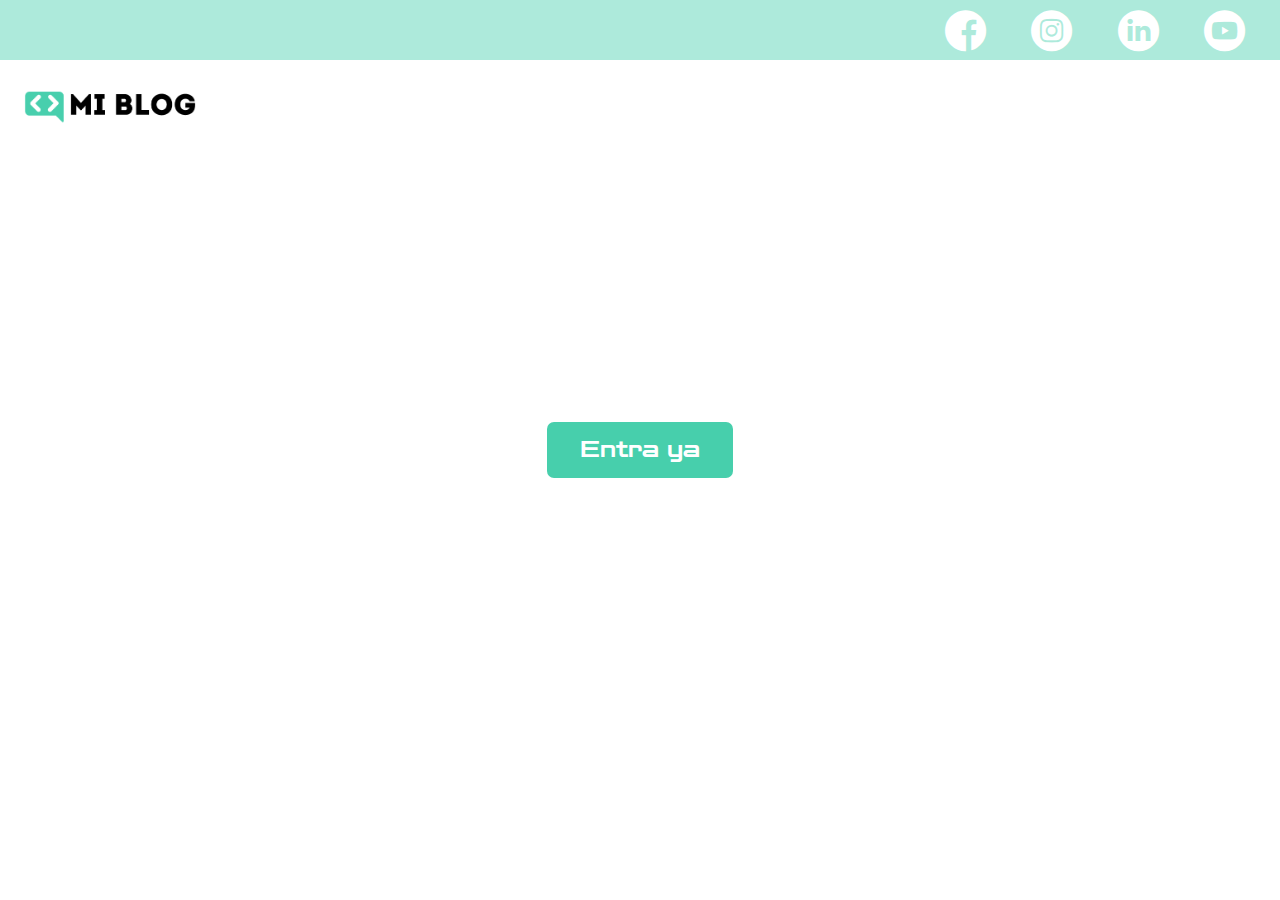
<file: index.html>
<!DOCTYPE html>
<html lang="en">
<head>
    <meta charset="UTF-8">
    <meta http-equiv="X-UA-Compatible" content="IE=edge">
    <meta name="viewport" content="width=device-width, initial-scale=1.0">
    <title>Mi blog</title>
    <link rel="stylesheet" href="CSS/header.css">
    <link rel="stylesheet" href="CSS/index.css">
    <link rel="stylesheet" href="assets/font/flaticon.css">
    <link rel="shortcut icon"  href="assets/img/astronauta.ico">

</head>
<body>
    <header>
        <section class="header-icons-container">
            <div class="icons">
                <a href="https://www.facebook.com/sebastian.povedaflorez"><span class="fimanager flaticon-001-facebook"></span ></a>
                    <a href="https://www.instagram.com/sebastianpovedaflorez/?hl=es-la"><span class="fimanager flaticon-011-instagram"></span></a>
                    <a href="https://www.linkedin.com/in/juan-sebastián-poveda-flórez-07b412212/"><span class="fimanager flaticon-010-linkedin"></span></a>
                    <a href="https://www.youtube.com/channel/UCjCOLfIdti2jqc6Ty4yadNQ"><span class="fimanager flaticon-008-youtube"></span></a>
            </div>
        </section>
        <nav>
            <section class="nav-logo-container">
                <a href="index.html"><img src="assets/img/Logo-negro.png" alt="logo de mi blog"></a>
            </section>
            <section class="profile-link">
                <a href="pages/perfil.html">Sobre mi</a>
            </section>
        </nav>
    </header> 
    <main>
        <!-- <p>Bienvenido a mi blog, aqui encontratas mi portafolio profesional</p> -->
        <a href="pages/blogs.html" class="index-button">Entra ya</a>
    </main>   
</body>
</html>
</file>
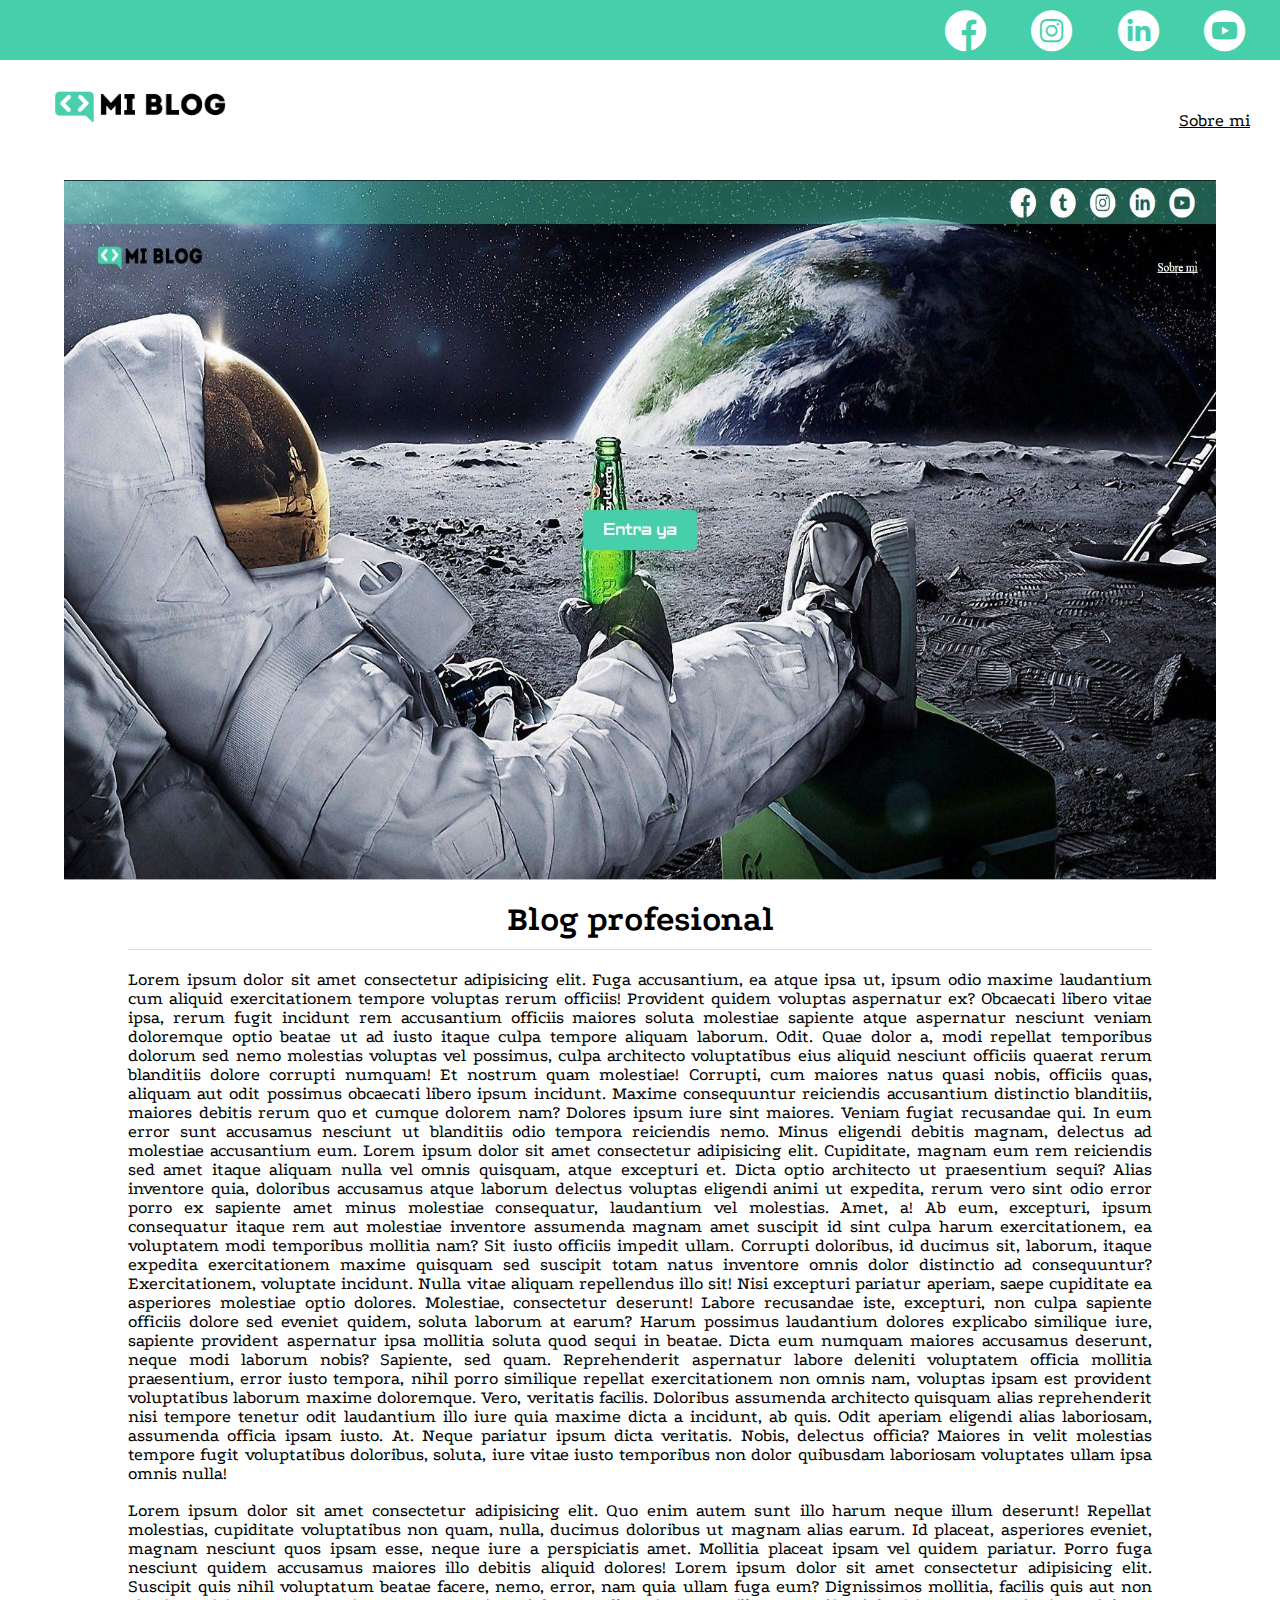
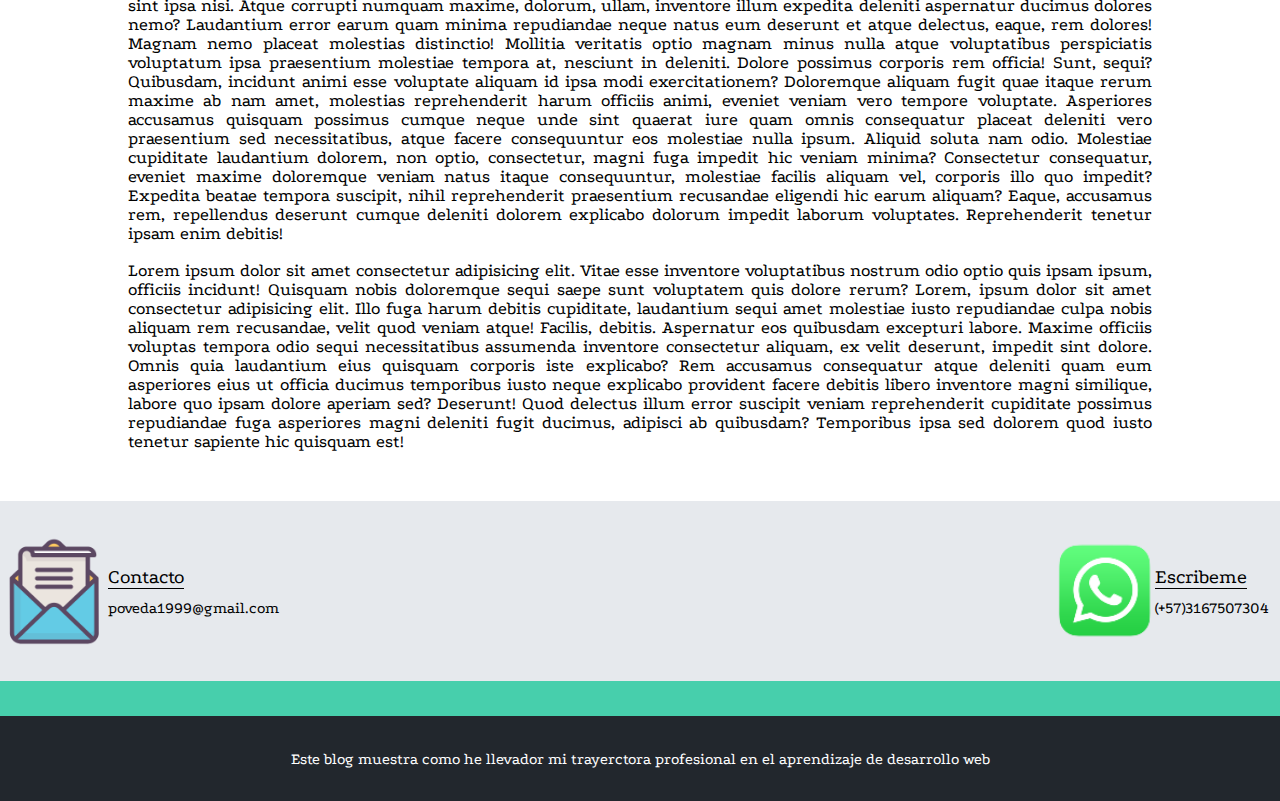
<file: pages/blog.html>
<!DOCTYPE html>
<html lang="en">
<head>
    <meta charset="UTF-8">
    <meta http-equiv="X-UA-Compatible" content="IE=edge">
    <meta name="viewport" content="width=device-width, initial-scale=1.0">
    <title>Document</title>
    <link rel="stylesheet" href="../CSS/header.css">
    <link rel="stylesheet" href="../CSS/blog.css">
    <link rel="stylesheet" href="../assets/font/flaticon.css">
    <link rel="shortcut icon"  href="../assets/img/astronauta.ico">
</head>
<body>
    <header class="header-blogs">
        <section class="header-icons-container">
            <div class="icons">
                <a href="https://www.facebook.com/sebastian.povedaflorez"><span class="fimanager flaticon-001-facebook"></span ></a>
                    <a href="https://www.instagram.com/sebastianpovedaflorez/?hl=es-la"><span class="fimanager flaticon-011-instagram"></span></a>
                    <a href="https://www.linkedin.com/in/juan-sebastián-poveda-flórez-07b412212/"><span class="fimanager flaticon-010-linkedin"></span></a>
                    <a href="https://www.youtube.com/channel/UCjCOLfIdti2jqc6Ty4yadNQ"><span class="fimanager flaticon-008-youtube"></span></a>
            </div>
        </section>
        <nav>
            <section class="nav-logo-container">
                <a href="../index.html"><img src="../assets/img/Logo-negro.png" alt="logo de mi blog"></a>
            </section>
            <section class="profile-link">
                <a href="perfil.html" class="invert">Sobre mi</a>
            </section>
        </nav>
    </header>
    <main class="main-blog">
        <section class="section-img-container"><img src="../assets/img/BlogIndex.JPG" alt="blog profesional"></section>
        <section class="section-text-container">
        <h1>
            Blog profesional
        </h1>
        <p>
            Lorem ipsum dolor sit amet consectetur adipisicing elit. Fuga accusantium, ea atque ipsa ut, ipsum odio maxime laudantium cum aliquid exercitationem tempore voluptas rerum officiis! Provident quidem voluptas aspernatur ex?
            Obcaecati libero vitae ipsa, rerum fugit incidunt rem accusantium officiis maiores soluta molestiae sapiente atque aspernatur nesciunt veniam doloremque optio beatae ut ad iusto itaque culpa tempore aliquam laborum. Odit.
            Quae dolor a, modi repellat temporibus dolorum sed nemo molestias voluptas vel possimus, culpa architecto voluptatibus eius aliquid nesciunt officiis quaerat rerum blanditiis dolore corrupti numquam! Et nostrum quam molestiae!
            Corrupti, cum maiores natus quasi nobis, officiis quas, aliquam aut odit possimus obcaecati libero ipsum incidunt. Maxime consequuntur reiciendis accusantium distinctio blanditiis, maiores debitis rerum quo et cumque dolorem nam?
            Dolores ipsum iure sint maiores. Veniam fugiat recusandae qui. In eum error sunt accusamus nesciunt ut blanditiis odio tempora reiciendis nemo. Minus eligendi debitis magnam, delectus ad molestiae accusantium eum.
            Lorem ipsum dolor sit amet consectetur adipisicing elit. Cupiditate, magnam eum rem reiciendis sed amet itaque aliquam nulla vel omnis quisquam, atque excepturi et. Dicta optio architecto ut praesentium sequi?
            Alias inventore quia, doloribus accusamus atque laborum delectus voluptas eligendi animi ut expedita, rerum vero sint odio error porro ex sapiente amet minus molestiae consequatur, laudantium vel molestias. Amet, a!
            Ab eum, excepturi, ipsum consequatur itaque rem aut molestiae inventore assumenda magnam amet suscipit id sint culpa harum exercitationem, ea voluptatem modi temporibus mollitia nam? Sit iusto officiis impedit ullam.
            Corrupti doloribus, id ducimus sit, laborum, itaque expedita exercitationem maxime quisquam sed suscipit totam natus inventore omnis dolor distinctio ad consequuntur? Exercitationem, voluptate incidunt. Nulla vitae aliquam repellendus illo sit!
            Nisi excepturi pariatur aperiam, saepe cupiditate ea asperiores molestiae optio dolores. Molestiae, consectetur deserunt! Labore recusandae iste, excepturi, non culpa sapiente officiis dolore sed eveniet quidem, soluta laborum at earum?
            Harum possimus laudantium dolores explicabo similique iure, sapiente provident aspernatur ipsa mollitia soluta quod sequi in beatae. Dicta eum numquam maiores accusamus deserunt, neque modi laborum nobis? Sapiente, sed quam.
            Reprehenderit aspernatur labore deleniti voluptatem officia mollitia praesentium, error iusto tempora, nihil porro similique repellat exercitationem non omnis nam, voluptas ipsam est provident voluptatibus laborum maxime doloremque. Vero, veritatis facilis.
            Doloribus assumenda architecto quisquam alias reprehenderit nisi tempore tenetur odit laudantium illo iure quia maxime dicta a incidunt, ab quis. Odit aperiam eligendi alias laboriosam, assumenda officia ipsam iusto. At.
            Neque pariatur ipsum dicta veritatis. Nobis, delectus officia? Maiores in velit molestias tempore fugit voluptatibus doloribus, soluta, iure vitae iusto temporibus non dolor quibusdam laboriosam voluptates ullam ipsa omnis nulla!
        </p>
        <br>
        <p>
            Lorem ipsum dolor sit amet consectetur adipisicing elit. Quo enim autem sunt illo harum neque illum deserunt! Repellat molestias, cupiditate voluptatibus non quam, nulla, ducimus doloribus ut magnam alias earum.
            Id placeat, asperiores eveniet, magnam nesciunt quos ipsam esse, neque iure a perspiciatis amet. Mollitia placeat ipsam vel quidem pariatur. Porro fuga nesciunt quidem accusamus maiores illo debitis aliquid dolores!
        Lorem ipsum dolor sit amet consectetur adipisicing elit. Suscipit quis nihil voluptatum beatae facere, nemo, error, nam quia ullam fuga eum? Dignissimos mollitia, facilis quis aut non sint ipsa nisi.
        Atque corrupti numquam maxime, dolorum, ullam, inventore illum expedita deleniti aspernatur ducimus dolores nemo? Laudantium error earum quam minima repudiandae neque natus eum deserunt et atque delectus, eaque, rem dolores!
        Magnam nemo placeat molestias distinctio! Mollitia veritatis optio magnam minus nulla atque voluptatibus perspiciatis voluptatum ipsa praesentium molestiae tempora at, nesciunt in deleniti. Dolore possimus corporis rem officia! Sunt, sequi?
        Quibusdam, incidunt animi esse voluptate aliquam id ipsa modi exercitationem? Doloremque aliquam fugit quae itaque rerum maxime ab nam amet, molestias reprehenderit harum officiis animi, eveniet veniam vero tempore voluptate.
        Asperiores accusamus quisquam possimus cumque neque unde sint quaerat iure quam omnis consequatur placeat deleniti vero praesentium sed necessitatibus, atque facere consequuntur eos molestiae nulla ipsum. Aliquid soluta nam odio.
        Molestiae cupiditate laudantium dolorem, non optio, consectetur, magni fuga impedit hic veniam minima? Consectetur consequatur, eveniet maxime doloremque veniam natus itaque consequuntur, molestiae facilis aliquam vel, corporis illo quo impedit?
        Expedita beatae tempora suscipit, nihil reprehenderit praesentium recusandae eligendi hic earum aliquam? Eaque, accusamus rem, repellendus deserunt cumque deleniti dolorem explicabo dolorum impedit laborum voluptates. Reprehenderit tenetur ipsam enim debitis!
        </p>
        <br>
        <p>
            Lorem ipsum dolor sit amet consectetur adipisicing elit. Vitae esse inventore voluptatibus nostrum odio optio quis ipsam ipsum, officiis incidunt! Quisquam nobis doloremque sequi saepe sunt voluptatem quis dolore rerum?
            Lorem, ipsum dolor sit amet consectetur adipisicing elit. Illo fuga harum debitis cupiditate, laudantium sequi amet molestiae iusto repudiandae culpa nobis aliquam rem recusandae, velit quod veniam atque! Facilis, debitis.
            Aspernatur eos quibusdam excepturi labore. Maxime officiis voluptas tempora odio sequi necessitatibus assumenda inventore consectetur aliquam, ex velit deserunt, impedit sint dolore. Omnis quia laudantium eius quisquam corporis iste explicabo?
            Rem accusamus consequatur atque deleniti quam eum asperiores eius ut officia ducimus temporibus iusto neque explicabo provident facere debitis libero inventore magni similique, labore quo ipsam dolore aperiam sed? Deserunt!
            Quod delectus illum error suscipit veniam reprehenderit cupiditate possimus repudiandae fuga asperiores magni deleniti fugit ducimus, adipisci ab quibusdam? Temporibus ipsa sed dolorem quod iusto tenetur sapiente hic quisquam est!
        </p>
    </section>
        <section class="section-contact-container">
            <div>
                <img src="../assets/img/carta.png" alt="mensaje">
                <a href="https://mail.google.com/mail/u/0/#inbox?compose=GTvVlcSKhbzNGgbrJWFJMSDnssSzGWPcPBDWLlMcLqNQFcXTzDJhDZMHzwmWzDNpgfwBdHvdgcLSM">Contacto</a>
                <p>poveda1999@gmail.com</p>
            </div>
            <div>
                <img src="../assets/img/wap.png" alt="whatsapp">
                <a href="https://wa.link/8prbe1">Escribeme</a>
                <p>(+57)3167507304</p>
            </div>        
        </section>
    </main>
    <footer>
        <p>Este blog muestra como he llevador mi trayerctora profesional en el aprendizaje de  desarrollo web</p>
    </footer>   
</body>
</html>
</file>
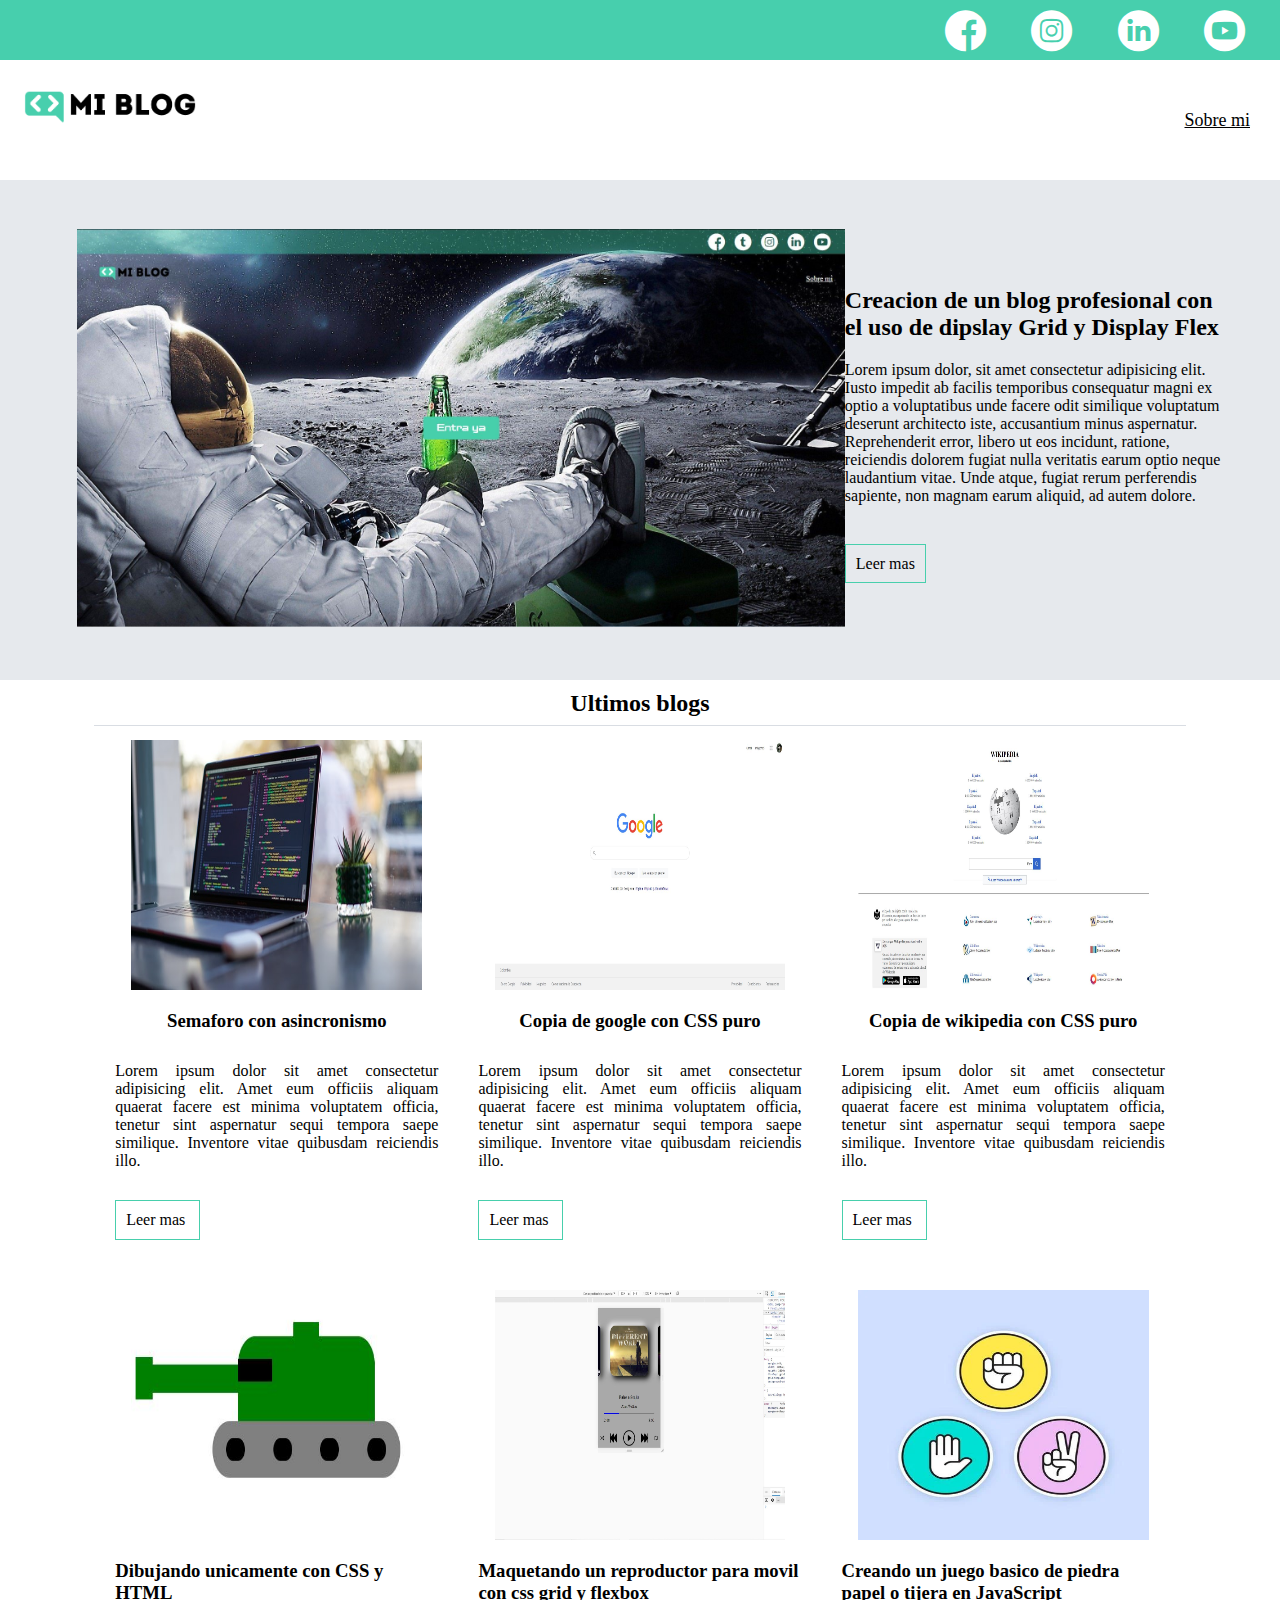
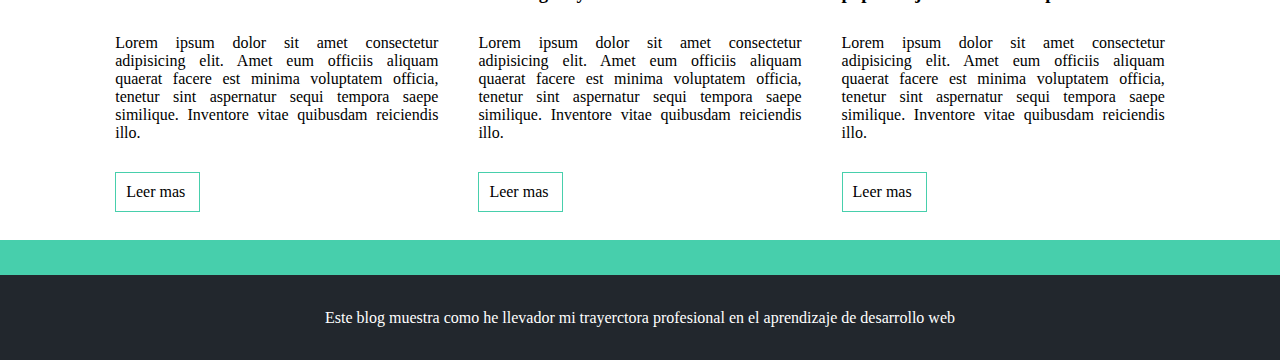
<file: pages/blogs.html>
<!DOCTYPE html>
<html lang="en">
<head>
    <meta charset="UTF-8">
    <meta http-equiv="X-UA-Compatible" content="IE=edge">
    <meta name="viewport" content="width=device-width, initial-scale=1.0">
    <link rel="stylesheet" href="../CSS/header.css">
    <link rel="stylesheet" href="../CSS/main.css">
    <link rel="stylesheet" href="../assets/font/flaticon.css">
    <link rel="shortcut icon"  href="../assets/img/astronauta.ico">
    <title>Mi blog</title>
</head>
<body class="body-blogs">
    <header class="header-blogs">
        <section class="header-icons-container">
            <div class="icons">
                <a href="https://www.facebook.com/sebastian.povedaflorez"><span class="fimanager flaticon-001-facebook"></span ></a>
                <a href="https://www.instagram.com/sebastianpovedaflorez/?hl=es-la"><span class="fimanager flaticon-011-instagram"></span></a>
                <a href="https://www.linkedin.com/in/juan-sebastián-poveda-flórez-07b412212/"><span class="fimanager flaticon-010-linkedin"></span></a>
                <a href="https://www.youtube.com/channel/UCjCOLfIdti2jqc6Ty4yadNQ"><span class="fimanager flaticon-008-youtube"></span></a>
            </div>
        </section>
        <nav>
            <section class="nav-logo-container">
                <a href="../index.html"><img src="../assets/img/Logo-negro.png" alt="logo de mi blog"></a>
            </section>
            <section class="profile-link">
                <a href="perfil.html" class="invert">Sobre mi</a>
            </section>
        </nav>
    </header>
    <main class="blogs-main">
        <section class="blogs-news-container">
            <div class="blogs-main-new">    
                <img src="../assets/img/BlogIndex.JPG" alt="noticia principal">
            </div>
            <div class="blogs-news-info-container">
                <h2>Creacion de un blog profesional con el uso de dipslay Grid y Display Flex</h2>
                <p>Lorem ipsum dolor, sit amet consectetur adipisicing elit. Iusto impedit ab facilis temporibus consequatur magni ex optio a voluptatibus unde facere odit similique voluptatum deserunt architecto iste, accusantium minus aspernatur.
                Reprehenderit error, libero ut eos incidunt, ratione, reiciendis dolorem fugiat nulla veritatis earum optio neque laudantium vitae. Unde atque, fugiat rerum perferendis sapiente, non magnam earum aliquid, ad autem dolore.
                </p>
                <a href="blog.html" class="blogs-button">Leer mas</a>
            </div>
        </section>
        <section class="blogs-posts-container">
            <h2>Ultimos blogs</h2>
            <article class="post-container">                
                <img src="../assets/img/programando.jpg" alt="semaforo">
                <h3>Semaforo con asincronismo</h3>
                <p>Lorem ipsum dolor sit amet consectetur adipisicing elit. Amet eum officiis aliquam quaerat facere est minima voluptatem officia, tenetur sint aspernatur sequi tempora saepe similique. Inventore vitae quibusdam reiciendis illo.</p>
                <a href="blog.html" class="blogs-button">Leer mas</a>   
            </article>
            <article class="post-container">                
                <img src="../assets/img/google.JPG" alt="google index">
                <h3>Copia de google con CSS puro</h3>
                <p>Lorem ipsum dolor sit amet consectetur adipisicing elit. Amet eum officiis aliquam quaerat facere est minima voluptatem officia, tenetur sint aspernatur sequi tempora saepe similique. Inventore vitae quibusdam reiciendis illo.</p>
                <a href="blog.html" class="blogs-button">Leer mas</a>   
            </article>
            <article class="post-container">                
                <img src="../assets/img/wikipedia.JPG" alt="wiki">
                <h3>Copia de wikipedia con CSS puro</h3>
                <p>Lorem ipsum dolor sit amet consectetur adipisicing elit. Amet eum officiis aliquam quaerat facere est minima voluptatem officia, tenetur sint aspernatur sequi tempora saepe similique. Inventore vitae quibusdam reiciendis illo.</p>
                <a href="blog.html" class="blogs-button">Leer mas</a>   
            </article>
            <article class="post-container">                
                <img src="../assets/img/tank.JPG" alt="tank">
                <h3>Dibujando unicamente con CSS y HTML</h3>
                <p>Lorem ipsum dolor sit amet consectetur adipisicing elit. Amet eum officiis aliquam quaerat facere est minima voluptatem officia, tenetur sint aspernatur sequi tempora saepe similique. Inventore vitae quibusdam reiciendis illo.</p>
                <a href="blog.html" class="blogs-button">Leer mas</a>   
            </article>
            <article class="post-container">                
                <img src="../assets/img/reproductor.JPG" alt="reproductor">
                <h3>Maquetando un reproductor para movil con css grid y flexbox</h3>
                <p>Lorem ipsum dolor sit amet consectetur adipisicing elit. Amet eum officiis aliquam quaerat facere est minima voluptatem officia, tenetur sint aspernatur sequi tempora saepe similique. Inventore vitae quibusdam reiciendis illo.</p>
                <a href="blog.html" class="blogs-button">Leer mas</a>   
            </article>
            <article class="post-container">                
                <img src="../assets/img/RPS.webp" alt="Piedra papel o tijera">
                <h3>Creando un juego basico de piedra papel o tijera en JavaScript</h3>
                <p>Lorem ipsum dolor sit amet consectetur adipisicing elit. Amet eum officiis aliquam quaerat facere est minima voluptatem officia, tenetur sint aspernatur sequi tempora saepe similique. Inventore vitae quibusdam reiciendis illo.</p>
                <a href="blog.html" class="blogs-button">Leer mas</a>   
            </article>
        </section>
        
    </main> 
    <footer>
        <p>Este blog muestra como he llevador mi trayerctora profesional en el aprendizaje de  desarrollo web</p>
    </footer>   
</body>
</html>
</file>
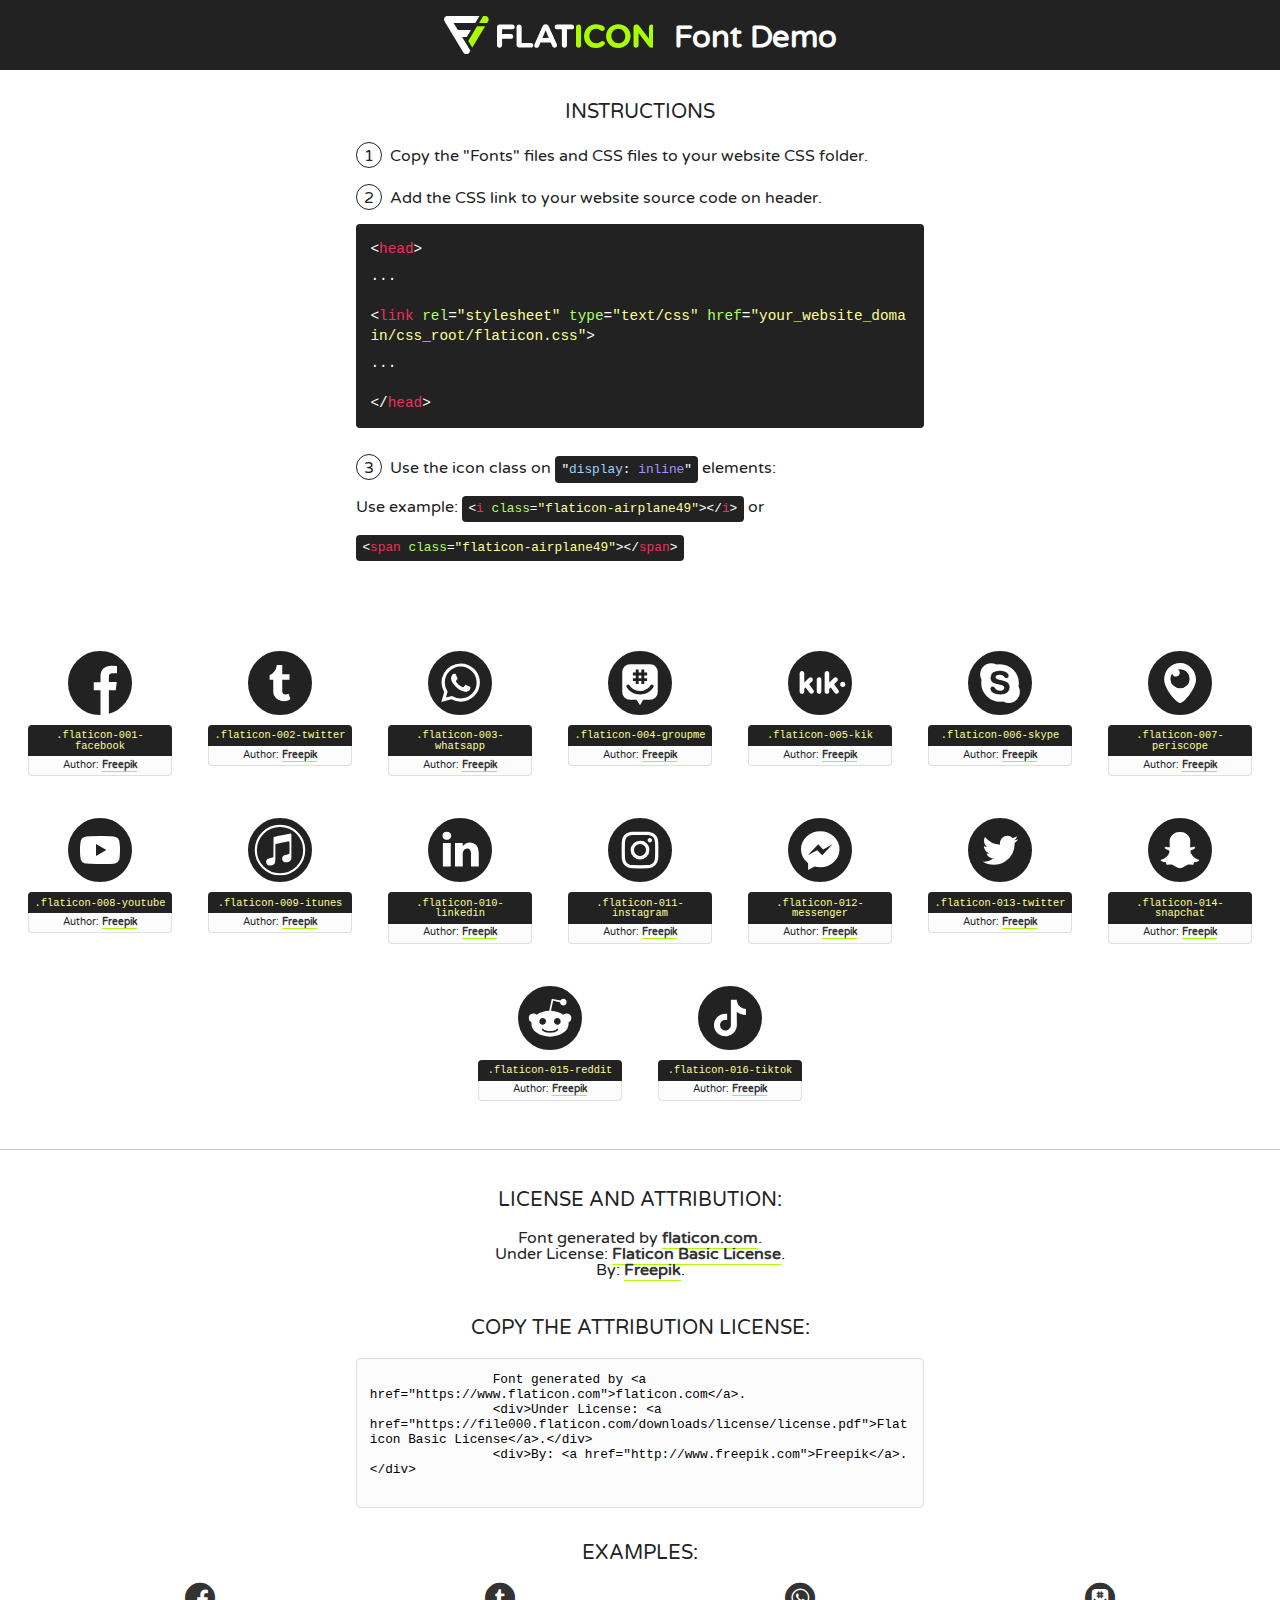
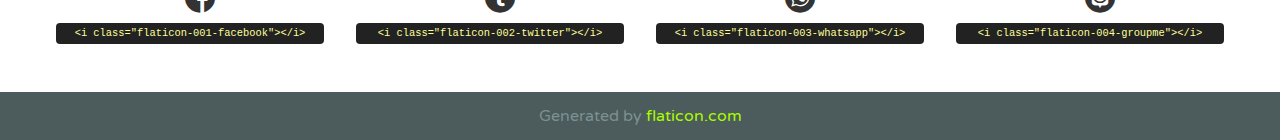
<file: assets/font/flaticon.html>
<!DOCTYPE html>
<!--
  Flaticon icon font: Flaticon
  Creation date: 18/06/2020 18:44
-->
<html>
    <!DOCTYPE html>

    <head>
        <title>Flaticon WebFont</title>
        <link href="http://fonts.googleapis.com/css?family=Varela+Round" rel="stylesheet" type="text/css" />
        <link rel="stylesheet" type="text/css" href="flaticon.css">
        <meta charset="UTF-8">
        <style>
            html, body, div, span, applet, object, iframe,
            h1, h2, h3, h4, h5, h6, p, blockquote, pre,
            a, abbr, acronym, address, big, cite, code,
            del, dfn, em, img, ins, kbd, q, s, samp,
            small, strike, strong, sub, sup, tt, var,
            b, u, i, center,
            dl, dt, dd, ol, ul, li,
            fieldset, form, label, legend,
            table, caption, tbody, tfoot, thead, tr, th, td,
            article, aside, canvas, details, embed,
            figure, figcaption, footer, header, hgroup,
            menu, nav, output, ruby, section, summary,
            time, mark, audio, video {
                margin: 0;
                padding: 0;
                border: 0;
                font-size: 100%;
                font: inherit;
                vertical-align: baseline;
            }
            /* HTML5 display-role reset for older browsers */
            article, aside, details, figcaption, figure,
            footer, header, hgroup, menu, nav, section {
                display: block;
            }
            body {
                line-height: 1;
            }
            ol, ul {
                list-style: none;
            }
            blockquote, q {
                quotes: none;
            }
            blockquote:before, blockquote:after,
            q:before, q:after {
                content: '';
                content: none;
            }
            table {
                border-collapse: collapse;
                border-spacing: 0;
            }
            body {
                font-family: 'Varela Round', Helvetica, Arial, sans-serif;
                font-size: 16px;
                color: #222;
            }
            a {
                color: #333;
                border-bottom: 1px solid #a9fd00;
                font-weight: bold;
                text-decoration: none;
            }
            * {
                -moz-box-sizing: border-box;
                -webkit-box-sizing: border-box;
                box-sizing: border-box;
                margin: 0;
                padding: 0;
            }
            [class^="flaticon-"]:before, [class*=" flaticon-"]:before, [class^="flaticon-"]:after, [class*=" flaticon-"]:after {
                font-family: Flaticon;
                font-size: 30px;
                font-style: normal;
                margin-left: 20px;
                color: #333;
            }
            .wrapper {
                max-width: 600px;
                margin: auto;
                padding: 0 1em;
            }
            .title {
                font-size: 1.25em;
                text-align: center;
                margin-bottom: 1em;
                text-transform: uppercase;
            }
            header {
                text-align: center;
                background-color: #222;
                color: #fff;
                padding: 1em;
            }
            header .logo {
                width: 210px;
                height: 38px;
                display: inline-block;
                vertical-align: middle;
                margin-right: 1em;
                border: none;
            }
            header strong {
                font-size: 1.95em;
                font-weight: bold;
                vertical-align: middle;
                margin-top: 5px;
                display: inline-block;
            }
            .demo {
                margin: 2em auto;
                line-height: 1.25em;
            }
            .demo ul li {
                margin-bottom: 1em;
            }
            .demo ul li .num {
                color: #222;
                border-radius: 20px;
                display: inline-block;
                width: 26px;
                padding: 3px;
                height: 26px;
                text-align: center;
                margin-right: 0.5em;
                border: 1px solid #222;
            }
            .demo ul li code {
                background-color: #222;
                border-radius: 4px;
                padding: 0.25em 0.5em;
                display: inline-block;
                color: #fff;
                font-family: Consolas,Monaco,Lucida Console,Liberation Mono,DejaVu Sans Mono,Bitstream Vera Sans Mono,Courier New, monospace;
                font-weight: lighter;
                margin-top: 1em;
                font-size: 0.8em;
                word-break: break-all;
            }
            .demo ul li code.big {
                padding: 1em;
                font-size: 0.9em;
            }
            .demo ul li code .red {
                color: #EF3159;
            }
            .demo ul li code .green {
                color: #ACFF65;
            }
            .demo ul li code .yellow {
                color: #FFFF99;
            }
            .demo ul li code .blue {
                color: #99D3FF;
            }
            .demo ul li code .purple {
                color: #A295FF;
            }
            .demo ul li code .dots {
                margin-top: 0.5em;
                display: block;
            }
            #glyphs {
                border-bottom: 1px solid #ccc;
                padding: 2em 0;
                text-align: center;
            }
            .glyph {
                display: inline-block;
                width: 9em;
                margin: 1em;
                text-align: center;
                vertical-align: top;
                background: #FFF;
            }
            .glyph .glyph-icon {
                padding: 10px;
                display: block;
                font-family:"Flaticon";
                font-size: 64px;
                line-height: 1;
            }
            .glyph .glyph-icon:before {
                font-size: 64px;
                color: #222;
                margin-left: 0;
            }
            .class-name {
                font-size: 0.65em;
                background-color: #222;
                color: #fff;
                border-radius: 4px 4px 0 0;
                padding: 0.5em;
                color: #FFFF99;
                font-family: Consolas,Monaco,Lucida Console,Liberation Mono,DejaVu Sans Mono,Bitstream Vera Sans Mono,Courier New, monospace;
            }
            .author-name {
                font-size: 0.6em;
                background-color: #fcfcfd;
                border: 1px solid #DEDEE4;
                border-top: 0;
                border-radius: 0 0 4px 4px;
                padding: 0.5em;
            }
            .class-name:last-child {
                font-size: 10px;
                color:#888;
            }
            .class-name:last-child a {
                font-size: 10px;
                color:#555;
            }
            .class-name:last-child a:hover {
                color:#a9fd00;
            }
            .glyph > input {
                display: block;
                width: 100px;
                margin: 5px auto;
                text-align: center;
                font-size: 12px;
                cursor: text;
            }
            .glyph > input.icon-input {
                font-family:"Flaticon";
                font-size: 16px;
                margin-bottom: 10px;
            }
            .attribution .title {
                margin-top: 2em;
            }
            .attribution textarea {
                background-color: #fcfcfd;
                padding: 1em;
                border: none;
                box-shadow: none;
                border: 1px solid #DEDEE4;
                border-radius: 4px;
                resize: none;
                width: 100%;
                height: 150px;
                font-size: 0.8em;
                font-family: Consolas,Monaco,Lucida Console,Liberation Mono,DejaVu Sans Mono,Bitstream Vera Sans Mono,Courier New, monospace;
                -webkit-appearance: none;
            }
            .iconsuse {
                margin: 2em auto;
                text-align: center;
                max-width: 1200px;
            }
            .iconsuse:after {
                content: '';
                display: table;
                clear: both;
            }
            .iconsuse .image {
                float: left;
                width: 25%;
                padding: 0 1em;
            }
            .iconsuse .image p {
                margin-bottom: 1em;
            }
            .iconsuse .image span {
                display: block;
                font-size: 0.65em;
                background-color: #222;
                color: #fff;
                border-radius: 4px;
                padding: 0.5em;
                color: #FFFF99;
                margin-top: 1em;
                font-family: Consolas,Monaco,Lucida Console,Liberation Mono,DejaVu Sans Mono,Bitstream Vera Sans Mono,Courier New, monospace;
            }
            #footer {
                text-align: center;
                background-color: #4C5B5C;
                color: #7c9192;
                padding: 1em;
            }
            #footer a {
                border: none;
                color: #a9fd00;
                font-weight: normal;
            }
            @media (max-width: 960px) {
                .iconsuse .image {
                    width: 50%;
                }
            }
            @media (max-width: 560px) {
                .iconsuse .image {
                    width: 100%;
                }
            }
            .attrDiv {

            }
        </style>
        <link rel="stylesheet" href="flaticon.css">
    </head>

    <body class="characters-off">
        <header>
            <a href="https://www.flaticon.com" target="_blank" class="logo">
                <svg version="1.1" xmlns="http://www.w3.org/2000/svg" xmlns:xlink="http://www.w3.org/1999/xlink" xmlns:a="http://ns.adobe.com/AdobeSVGViewerExtensions/3.0/" viewBox="0 0 560.875 102.036" enable-background="new 0 0 560.875 102.036" xml:space="preserve">
                        <defs>
                        </defs>
                        <g>
                            <g class="letters">
                                <path fill="#ffffff" d="M141.596,29.675c0-3.777,2.985-6.767,6.764-6.767h34.438c3.426,0,6.15,2.728,6.15,6.15
                                c0,3.43-2.724,6.149-6.15,6.149h-27.674v13.091h23.719c3.429,0,6.151,2.724,6.151,6.15c0,3.43-2.723,6.149-6.151,6.149h-23.719
                                v17.574c0,3.773-2.986,6.761-6.764,6.761c-3.779,0-6.764-2.989-6.764-6.761V29.675z"></path>
                                <path fill="#ffffff" d="M193.844,29.149c0-3.781,2.985-6.767,6.764-6.767c3.776,0,6.763,2.985,6.763,6.767v42.957h25.039
                                c3.426,0,6.149,2.726,6.149,6.153c0,3.425-2.723,6.15-6.149,6.15h-31.802c-3.779,0-6.764-2.986-6.764-6.768V29.149z"></path>
                                <path fill="#ffffff" d="M241.891,75.71l21.438-48.407c1.492-3.341,4.215-5.357,7.906-5.357h0.792
                                c3.686,0,6.323,2.017,7.815,5.357l21.439,48.407c0.436,0.967,0.701,1.845,0.701,2.723c0,3.602-2.809,6.501-6.414,6.501
                                c-3.161,0-5.269-1.845-6.499-4.655l-4.132-9.661h-27.059l-4.301,10.102c-1.144,2.631-3.426,4.214-6.237,4.214
                                c-3.517,0-6.24-2.81-6.24-6.325C241.1,77.64,241.451,76.677,241.891,75.71z M279.932,58.666l-8.521-20.297l-8.526,20.297H279.932
                                z"></path>
                                <path fill="#ffffff" d="M314.864,35.387H301.86c-3.429,0-6.239-2.813-6.239-6.238c0-3.429,2.811-6.24,6.239-6.24h39.533
                                c3.426,0,6.237,2.811,6.237,6.24c0,3.425-2.811,6.238-6.237,6.238h-13.001v42.785c0,3.773-2.99,6.761-6.764,6.761
                                c-3.779,0-6.764-2.989-6.764-6.761V35.387z"></path>
                                <path fill="#A9FD00" d="M352.615,29.149c0-3.781,2.985-6.767,6.767-6.767c3.774,0,6.761,2.985,6.761,6.767v49.024
                                c0,3.773-2.987,6.761-6.761,6.761c-3.781,0-6.767-2.989-6.767-6.761V29.149z"></path>
                                <path fill="#A9FD00" d="M374.132,53.836v-0.179c0-17.481,13.178-31.801,32.065-31.801c9.22,0,15.459,2.458,20.557,6.238
                                c1.402,1.054,2.637,2.985,2.637,5.357c0,3.692-2.985,6.59-6.681,6.59c-1.845,0-3.071-0.702-4.044-1.319
                                c-3.776-2.813-7.729-4.393-12.562-4.393c-10.364,0-17.831,8.611-17.831,19.154v0.173c0,10.542,7.291,19.329,17.831,19.329
                                c5.715,0,9.492-1.756,13.359-4.834c1.049-0.874,2.458-1.491,4.039-1.491c3.429,0,6.325,2.813,6.325,6.236
                                c0,2.106-1.056,3.78-2.282,4.834c-5.539,4.834-12.036,7.733-21.878,7.733C387.572,85.464,374.132,71.493,374.132,53.836z"></path>
                                <path fill="#A9FD00" d="M433.009,53.836v-0.179c0-17.481,13.79-31.801,32.766-31.801c18.981,0,32.592,14.143,32.592,31.628v0.173
                                c0,17.483-13.785,31.807-32.769,31.807C446.625,85.464,433.009,71.32,433.009,53.836z M484.224,53.836v-0.179
                                c0-10.539-7.725-19.326-18.626-19.326c-10.893,0-18.449,8.611-18.449,19.154v0.173c0,10.542,7.73,19.329,18.626,19.329
                                C476.676,72.986,484.224,64.378,484.224,53.836z"></path>
                                <path fill="#A9FD00" d="M506.233,29.321c0-3.774,2.99-6.763,6.767-6.763h1.401c3.252,0,5.183,1.583,7.029,3.953l26.093,34.265
                                V29.059c0-3.692,2.99-6.677,6.681-6.677c3.683,0,6.671,2.985,6.671,6.677v48.934c0,3.78-2.987,6.765-6.764,6.765h-0.436
                                c-3.257,0-5.188-1.581-7.034-3.953l-27.056-35.492v32.944c0,3.687-2.985,6.676-6.678,6.676c-3.683,0-6.673-2.989-6.673-6.676
                                V29.321z"></path>
                            </g>
                            <g class="insignia">
                                <path fill="#ffffff" d="M48.372,56.137h12.517l11.156-18.537H37.186L25.688,18.539h57.825L94.668,0H9.271
                                C5.925,0,2.842,1.801,1.198,4.716c-1.644,2.907-1.593,6.482,0.134,9.343l50.38,83.501c1.678,2.781,4.689,4.476,7.938,4.476
                                c3.246,0,6.257-1.695,7.935-4.476l2.898-4.804L48.372,56.137z"></path>
                                <g class="i">
                                    <path fill="#A9FD00" d="M93.575,18.539h0.031v0.004l21.652,0.004l2.705-4.488c1.727-2.861,1.778-6.436,0.133-9.343
                                    C116.454,1.801,113.371,0,110.026,0h-5.294L93.575,18.539z"></path>
                                    <polygon fill="#A9FD00" points="88.291,27.356 64.725,66.486 75.519,84.404 109.942,27.356"></polygon>
                                </g>
                            </g>
                        </g>
                    </svg>
            </a>
            <strong>Font Demo</strong>
        </header>

        <section class="demo wrapper">
            <p class="title">Instructions</p>
            <ul>
                <li>
                    <span class="num">1</span>Copy the "Fonts" files and CSS files to your website CSS folder.
                </li>
                <li>
                    <span class="num">2</span>Add the CSS link to your website source code on header.
                    <code class="big">
                        &lt;<span class="red">head</span>&gt;
                        <br/><span class="dots">...</span>
                        <br/>&lt;<span class="red">link</span> <span class="green">rel</span>=<span class="yellow">"stylesheet"</span> <span class="green">type</span>=<span class="yellow">"text/css"</span> <span class="green">href</span>=<span class="yellow">"your_website_domain/css_root/flaticon.css"</span>&gt;
                        <br/><span class="dots">...</span>
                        <br/>&lt;/<span class="red">head</span>&gt;
                    </code>
                </li>

                <li>
                    <p>
                        <span class="num">3</span>Use the icon class on <code>"<span class="blue">display</span>:<span class="purple"> inline</span>"</code> elements:
                        <br />
                        Use example:
                        <code>
                            &lt;<span class="red">i</span> <span class="green">class</span>=<span class="yellow">&quot;flaticon-airplane49&quot;</span>&gt;&lt;/<span class="red">i</span>&gt;
                        </code> or
                        <code>&lt;<span class="red">span</span> <span class="green">class</span>=<span class="yellow">&quot;flaticon-airplane49&quot;</span>&gt;&lt;/<span class="red">span</span>&gt;</code>
                    </p>
                </li>
            </ul>
        </section>

        <section id="glyphs">
            
            <div class="glyph"><div class="glyph-icon flaticon-001-facebook"></div>
                <div class="class-name">.flaticon-001-facebook</div>
                <div class="author-name">Author: <a href="http://www.freepik.com" title="Freepik">Freepik</a> </div>
            </div>
            
            <div class="glyph"><div class="glyph-icon flaticon-002-twitter"></div>
                <div class="class-name">.flaticon-002-twitter</div>
                <div class="author-name">Author: <a href="http://www.freepik.com" title="Freepik">Freepik</a> </div>
            </div>
            
            <div class="glyph"><div class="glyph-icon flaticon-003-whatsapp"></div>
                <div class="class-name">.flaticon-003-whatsapp</div>
                <div class="author-name">Author: <a href="http://www.freepik.com" title="Freepik">Freepik</a> </div>
            </div>
            
            <div class="glyph"><div class="glyph-icon flaticon-004-groupme"></div>
                <div class="class-name">.flaticon-004-groupme</div>
                <div class="author-name">Author: <a href="http://www.freepik.com" title="Freepik">Freepik</a> </div>
            </div>
            
            <div class="glyph"><div class="glyph-icon flaticon-005-kik"></div>
                <div class="class-name">.flaticon-005-kik</div>
                <div class="author-name">Author: <a href="http://www.freepik.com" title="Freepik">Freepik</a> </div>
            </div>
            
            <div class="glyph"><div class="glyph-icon flaticon-006-skype"></div>
                <div class="class-name">.flaticon-006-skype</div>
                <div class="author-name">Author: <a href="http://www.freepik.com" title="Freepik">Freepik</a> </div>
            </div>
            
            <div class="glyph"><div class="glyph-icon flaticon-007-periscope"></div>
                <div class="class-name">.flaticon-007-periscope</div>
                <div class="author-name">Author: <a href="http://www.freepik.com" title="Freepik">Freepik</a> </div>
            </div>
            
            <div class="glyph"><div class="glyph-icon flaticon-008-youtube"></div>
                <div class="class-name">.flaticon-008-youtube</div>
                <div class="author-name">Author: <a href="http://www.freepik.com" title="Freepik">Freepik</a> </div>
            </div>
            
            <div class="glyph"><div class="glyph-icon flaticon-009-itunes"></div>
                <div class="class-name">.flaticon-009-itunes</div>
                <div class="author-name">Author: <a href="http://www.freepik.com" title="Freepik">Freepik</a> </div>
            </div>
            
            <div class="glyph"><div class="glyph-icon flaticon-010-linkedin"></div>
                <div class="class-name">.flaticon-010-linkedin</div>
                <div class="author-name">Author: <a href="http://www.freepik.com" title="Freepik">Freepik</a> </div>
            </div>
            
            <div class="glyph"><div class="glyph-icon flaticon-011-instagram"></div>
                <div class="class-name">.flaticon-011-instagram</div>
                <div class="author-name">Author: <a href="http://www.freepik.com" title="Freepik">Freepik</a> </div>
            </div>
            
            <div class="glyph"><div class="glyph-icon flaticon-012-messenger"></div>
                <div class="class-name">.flaticon-012-messenger</div>
                <div class="author-name">Author: <a href="http://www.freepik.com" title="Freepik">Freepik</a> </div>
            </div>
            
            <div class="glyph"><div class="glyph-icon flaticon-013-twitter"></div>
                <div class="class-name">.flaticon-013-twitter</div>
                <div class="author-name">Author: <a href="http://www.freepik.com" title="Freepik">Freepik</a> </div>
            </div>
            
            <div class="glyph"><div class="glyph-icon flaticon-014-snapchat"></div>
                <div class="class-name">.flaticon-014-snapchat</div>
                <div class="author-name">Author: <a href="http://www.freepik.com" title="Freepik">Freepik</a> </div>
            </div>
            
            <div class="glyph"><div class="glyph-icon flaticon-015-reddit"></div>
                <div class="class-name">.flaticon-015-reddit</div>
                <div class="author-name">Author: <a href="http://www.freepik.com" title="Freepik">Freepik</a> </div>
            </div>
            
            <div class="glyph"><div class="glyph-icon flaticon-016-tiktok"></div>
                <div class="class-name">.flaticon-016-tiktok</div>
                <div class="author-name">Author: <a href="http://www.freepik.com" title="Freepik">Freepik</a> </div>
            </div>
            
        </section>

        <section class="attribution wrapper"   style="text-align:center;">
            <div class="title">License and attribution:</div>
            <div class="attrDiv">Font generated by <a href="https://www.flaticon.com">flaticon.com</a>.</div>
            <div class="attrDiv">Under License: <a href="https://file000.flaticon.com/downloads/license/license.pdf">Flaticon Basic License</a>.</div>
            <div class="attrDiv">By: <a href="http://www.freepik.com">Freepik</a>.</div>

            <div class="title">Copy the Attribution License:</div>
            <textarea onclick="this.focus();this.select();">
                Font generated by &lt;a href=&quot;https://www.flaticon.com&quot;&gt;flaticon.com&lt;/a&gt;.
                <div>Under License: <a href="https://file000.flaticon.com/downloads/license/license.pdf">Flaticon Basic License</a>.</div>
                <div>By: <a href="http://www.freepik.com">Freepik</a>.</div>
            </textarea>
        </section>

        <section class="iconsuse">
            <div class="title">Examples:</div>
            
            <div class="image">
                <p>
                    <i class="glyph-icon flaticon-001-facebook"></i>
                    <span>&lt;i class=&quot;flaticon-001-facebook&quot;&gt;&lt;/i&gt;</span>
                </p>
            </div>
            
            <div class="image">
                <p>
                    <i class="glyph-icon flaticon-002-twitter"></i>
                    <span>&lt;i class=&quot;flaticon-002-twitter&quot;&gt;&lt;/i&gt;</span>
                </p>
            </div>
            
            <div class="image">
                <p>
                    <i class="glyph-icon flaticon-003-whatsapp"></i>
                    <span>&lt;i class=&quot;flaticon-003-whatsapp&quot;&gt;&lt;/i&gt;</span>
                </p>
            </div>
            
            <div class="image">
                <p>
                    <i class="glyph-icon flaticon-004-groupme"></i>
                    <span>&lt;i class=&quot;flaticon-004-groupme&quot;&gt;&lt;/i&gt;</span>
                </p>
            </div>
            
        </section>

        <div id="footer">
            <div>Generated by <a href="https://www.flaticon.com">flaticon.com</a></div>
        </div>
    </body>
</html>
</file>
<file: CSS/header.css>
*{
    padding:0;
    margin:0;
    box-sizing:border-box;
    
}
header a{
    text-decoration: none;
  
}
header{
    width: 100%;
    height: 180px;
    display: grid;
    grid-template-rows: 1fr 1fr;

}
header .header-icons-container{
    width: 100%;
    height: 60px;
    display: grid;
    background-color: #47cfad71;
     
}
header .header-icons-container .icons{
    width: 300px;
    height: auto;
    display:flex;
    align-items: center;
    justify-content:space-between;
    justify-self: end;
    margin-right: 35px;
    
}
header .icons span{
    font-size: 41px;
    color: white;
    text-decoration: none;    
}
header nav{
    margin: 0;
    height: 120px;
    display: grid;
    grid-template: 1fr /1fr 1fr;
    
}
header nav .profile-link a{
    font-size: 18px;
    color: black;
    text-decoration: underline;  
}
nav .nav-logo-container img{
    width: 220px;
    margin-top: 10px;
}
header .profile-link{
    justify-self: end;
    margin-right: 30px;
    display:flex;
    align-items: center;
}
</file>
<file: CSS/index.css>
@import url('https://fonts.googleapis.com/css2?family=Zen+Dots&display=swap');
@import url('https://fonts.googleapis.com/css2?family=Podkova&display=swap');

*{
    padding:0;
    margin:0;
    box-sizing:border-box;
    
}
header nav .profile-link a{  
    color: white;
}
nav .nav-logo-container img{
    width: 220px;
    margin-top: 10px;
}
.index-button{
    font-size: 22px;
    position: absolute;
    border: none;
    border-radius: 7px;
    background-color:#47cfac ;  
    color:white;  
    top: 50%;
    left:50%;
    transform: translate(-50%,-50%);
    text-align: center;
    text-decoration: none;
    padding: 15px 33px;
    font-family: 'Zen Dots', cursive;
}
body{
    width: 100vw;
    height: 100vh;
    background-image: url(https://i.pinimg.com/originals/81/e2/28/81e2285225282c6dc6cbca2545da669a.jpg);
    font-family: 'Podkova', serif;
    overflow-x: hidden;
    
}
main a:hover{
    filter: saturate(160%);
}
</file>
<file: assets/font/flaticon.css>
@font-face {
  font-family: "Flaticon";
  src: url("./Flaticon.eot");
  src: url("./Flaticon.eot?#iefix") format("embedded-opentype"),
       url("./Flaticon.woff2") format("woff2"),
       url("./Flaticon.woff") format("woff"),
       url("./Flaticon.ttf") format("truetype"),
       url("./Flaticon.svg#Flaticon") format("svg");
  font-weight: normal;
  font-style: normal;
}

@media screen and (-webkit-min-device-pixel-ratio:0) {
  @font-face {
    font-family: "Flaticon";
    src: url("./Flaticon.svg#Flaticon") format("svg");
  }
}

.fimanager:before {
      display: inline-block;
  font-family: "Flaticon";
  font-style: normal;
  font-weight: normal;
  font-variant: normal;
  line-height: 1;
  text-decoration: inherit;
  text-rendering: optimizeLegibility;
  text-transform: none;
  -moz-osx-font-smoothing: grayscale;
  -webkit-font-smoothing: antialiased;
  font-smoothing: antialiased;
    display: block;
}

.flaticon-001-facebook:before { content: "\f100"; }
.flaticon-002-twitter:before { content: "\f101"; }
.flaticon-003-whatsapp:before { content: "\f102"; }
.flaticon-004-groupme:before { content: "\f103"; }
.flaticon-005-kik:before { content: "\f104"; }
.flaticon-006-skype:before { content: "\f105"; }
.flaticon-007-periscope:before { content: "\f106"; }
.flaticon-008-youtube:before { content: "\f107"; }
.flaticon-009-itunes:before { content: "\f108"; }
.flaticon-010-linkedin:before { content: "\f109"; }
.flaticon-011-instagram:before { content: "\f10a"; }
.flaticon-012-messenger:before { content: "\f10b"; }
.flaticon-013-twitter:before { content: "\f10c"; }
.flaticon-014-snapchat:before { content: "\f10d"; }
.flaticon-015-reddit:before { content: "\f10e"; }
.flaticon-016-tiktok:before { content: "\f10f"; }
</file>
<file: CSS/blog.css>
@import url('https://fonts.googleapis.com/css2?family=Podkova&display=swap');

body{
    width: 100vw;
    height: 100vh;
    max-width:100%; 
    font-family: 'Podkova', serif;
}
header a{
    text-decoration: none;
    display: inline;
    color:black;
}
header{
    width: 100%;
    height: 180px;
    display: grid;
    grid-template-rows: 1fr 1fr;

}

header .header-icons-container{
    width: 100%;
    height: 60px;
    display: grid;
    background-color: #47cfac;
     
}

header .header-icons-container .icons{
    width: 300px;
    height: auto;
    display:flex;
    align-items: center;
    justify-content:space-between;
    justify-self: end;
    margin-right: 35px;
    
}
header .icons span{
    font-size: 41px;
    color: white;
     

}
header nav{
    margin: 0;
    height: 120px;
    display: grid;
    grid-template: 1fr /1fr 1fr;
    
}

header nav .nav-logo-container{
    justify-self: start;
    margin-left: 30px;
}


nav .nav-logo-container img{
    width: 220px;
    margin-top: 10px;
}
header .profile-link{
    justify-self: end;
    margin-right: 30px;
    display:flex;
    align-items: center;

}

header nav .profile-link a{
    font-size: 18px;
    color: black;
    text-decoration: underline;
    align-items: center;    

}



.main-blog .section-img-container{
    width: 90%;
    height: 700px;
    margin: auto;
     
}

.main-blog .section-img-container img{
    width: 100%;
    height: 100%;
    
}
.main-blog .section-text-container{
    width: 80%;
    margin:0 auto;

    
}

.main-blog .section-text-container h1{
    width: 100%;
    text-align: center;
    margin:20px auto;
    border-bottom: 1px solid #d9dde3;
    padding-bottom: 10px;
    font-size: 35px;
     
}

.main-blog .section-text-container p{
    font-size: 18px;
    text-align: justify;
}

.main-blog .section-contact-container{
    background-color: #e6e9ed;
    height: 180px;
    display: grid;
    grid-template-columns: 1fr 1fr;
    margin-top: 50px;
    gap:0 60%;

}

.main-blog .section-contact-container div{
    display: grid;
    grid-template-columns: 108px;
    grid-template-areas:"img a"
                        "img p";
}
.main-blog .section-contact-container div a{
    width: fit-content;
    color: black;
    grid-area: a;
    align-self: end;
    font-size: 20px;
    text-decoration: none;
    border-bottom: 1px solid black;

}
.main-blog .section-contact-container div p{
    color: black;
    grid-area: p;
    margin-top: 10px;

}
.main-blog .section-contact-container div img{
    color: black;
    grid-area: img;
    height: 60%;
    margin: auto 0;

}
 
 
footer{
    display: flex;
    justify-content: center;
    align-items: center;
    background-color: #22272d ;
    border-top:#47cfac solid 35px ;
    color: white;
    height: 120px;
}

footer p{
    height: fit-content;
}
</file>
<file: CSS/main.css>
@import url('https://fonts.googleapis.com/css2?family=Zen+Dots&display=swap');
@import url('https://fonts.googleapis.com/css2?family=Podkova&display=swap');
*{
    padding:0;
    margin:0;
    box-sizing:border-box;  
}
header .header-icons-container{
    background-color: #47cfad;
     
}
.body-blogs{
    background-image: none;
    background-color: white;
}
.blogs-button{
    
    background-color: transparent;
    padding: 10px;
    text-decoration: none;
    color:black;
    border:solid #47cfac 1px;
    width:85px;
    height: 40px;
  
}
.blogs-button:hover{
    background-color:#47cfac  ;
    color: white;
}
.blogs-news-container{
    background-color: #e6e9ed;
    height: 500px;
    display: grid;
    grid-template: 1fr/6fr 60fr 30fr 4fr;
    grid-template-areas: "margen1 new news-info margen2";
     
}
.blogs-main-new{
    grid-area:new; 
    justify-self: center;  
    align-self: center;  
}
.blogs-main-new img{
    max-height:430px;
    max-width:100%;      
}
.blogs-news-info-container{
    align-self:center;
    grid-area:news-info;    
}
.blogs-news-info-container p{

    margin-top: 20px;
    margin-bottom: 50px;

}
.blogs-posts-container{
    margin:0 auto;
    width:82%;
    display: grid;
    grid-template: 60px/repeat(3,1fr);
    grid-template-areas: "titulo titulo titulo";
    grid-auto-rows:550px;
    gap: 0 40px;
}
.blogs-posts-container h2{
    grid-area: titulo;  
    height: 30px;
    width: 104%;
    text-align:center;
    justify-self: center;
    padding-bottom: 35px;
    border-bottom: solid 1px #d9dde3;
    margin-top: 10px;
}
.post-container{
    display: flex;
    flex-direction: column;
    align-content: center;
    align-items: center ;

    
}
.post-container .blogs-button{
    align-self: flex-start;
 
}
.blogs-posts-container img{
    width: 90%;
    height: 250px;  

}
.blogs-posts-container p{
    text-align: justify;
    margin-bottom: 30px;
    width: 100%;
}
.blogs-posts-container h3{
    
    margin-top: 20px;
    margin-bottom: 30px;
}
footer{
    display: flex;
    justify-content: center;
    align-items: center;
    background-color: #22272d ;
    border-top:#47cfac solid 35px ;
    color: white;
    height: 120px;
}
footer p{
    height: fit-content;
}
</file>
